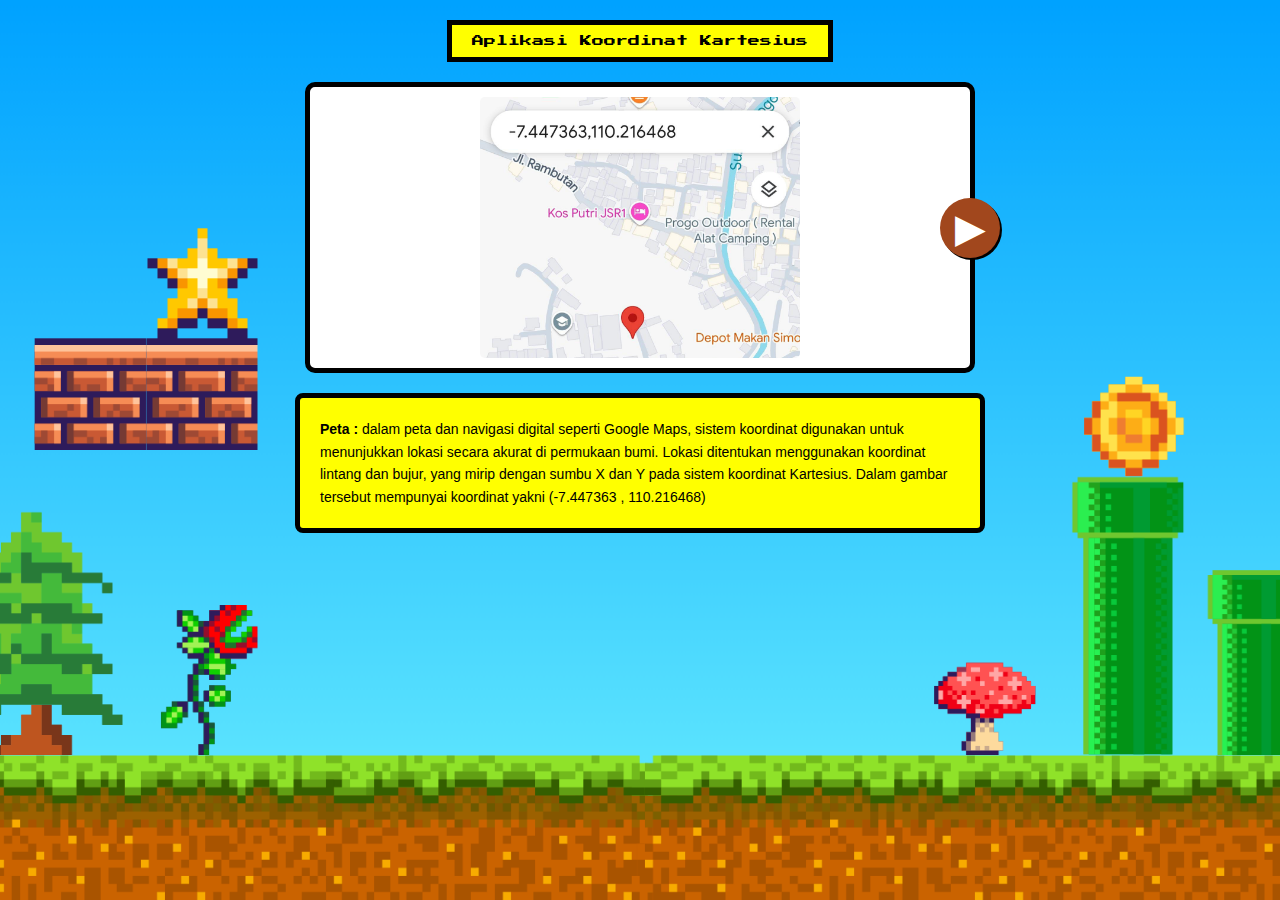
<file: Materi.html>
<!DOCTYPE html>
<html lang="id">
<head>
  <meta charset="UTF-8" />
  <meta name="viewport" content="width=device-width, initial-scale=1.0"/>
  <title>Materi Koordinat Kartesius</title>
  <link rel="stylesheet" href="Style1.css" />
  <link href="https://fonts.googleapis.com/css2?family=Press+Start+2P&display=swap" rel="stylesheet" />
</head>
<body>
  <div class="materi-container">
    <div class="judul-box">Aplikasi Koordinat Kartesius</div>

    <div class="materi-video-wrapper">
      <img src="assets/Peta Google Maps.png" alt="Materi Koordinat" class="materi-gambar" />
      <button class="play-button" onclick="window.location.href='Materi1.html'">▶</button>
    </div>

    <div class="deskripsi-box">
      <strong>Peta : </strong> dalam peta dan navigasi digital seperti Google Maps, sistem koordinat digunakan untuk menunjukkan lokasi secara akurat di permukaan bumi. Lokasi ditentukan menggunakan koordinat lintang dan bujur, yang mirip dengan sumbu X dan Y pada sistem koordinat Kartesius. Dalam gambar tersebut mempunyai koordinat yakni (-7.447363 , 110.216468)
    </div>
  </div>
</body>
</html>
</file>
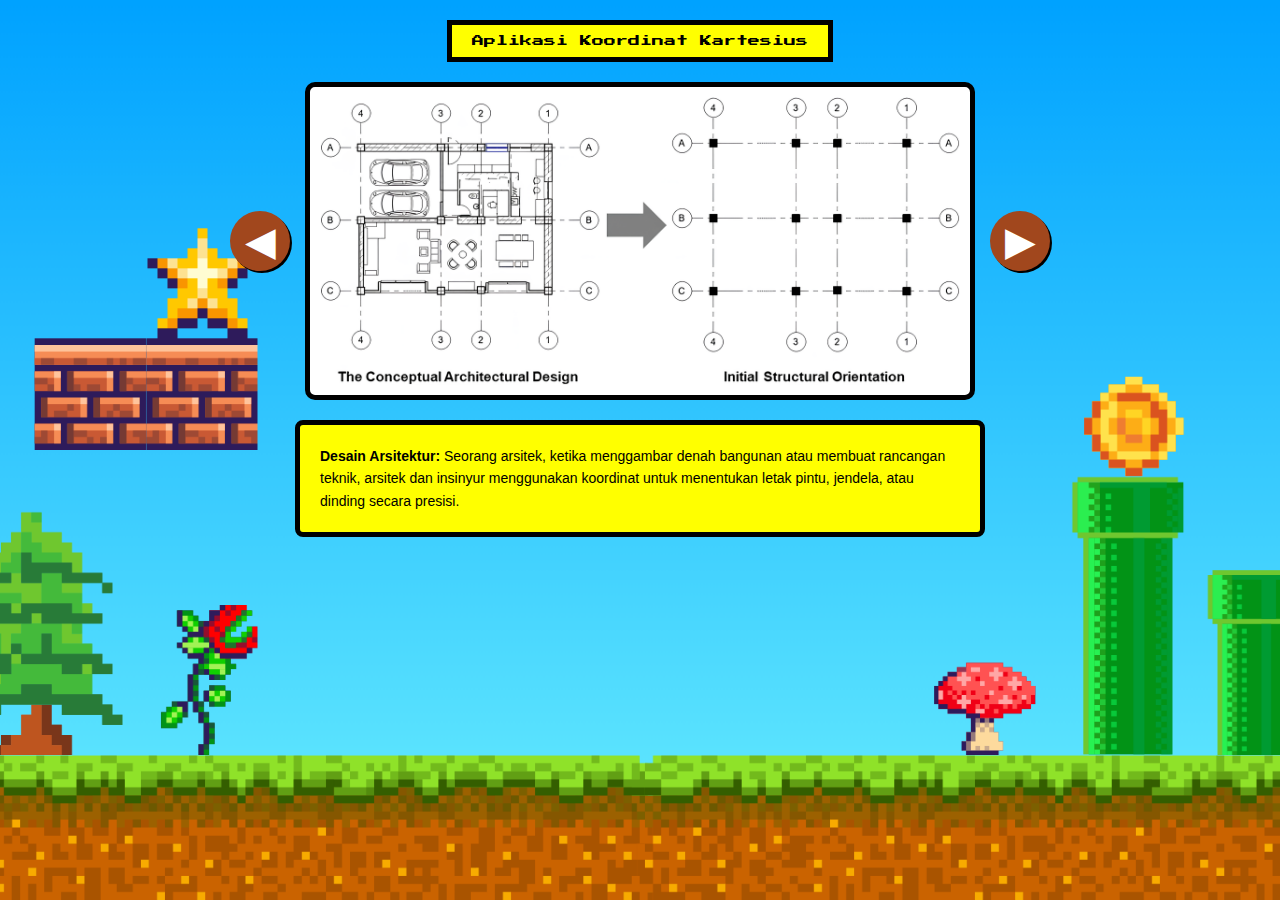
<file: Materi1.html>
<!DOCTYPE html>
<html lang="id">
<head>
  <meta charset="UTF-8" />
  <meta name="viewport" content="width=device-width, initial-scale=1.0"/>
  <title>Materi Koordinat - Lanjutan</title>
  <link rel="stylesheet" href="Style2.css" />
  <link href="https://fonts.googleapis.com/css2?family=Press+Start+2P&display=swap" rel="stylesheet" />
</head>
<body>
  <div class="materi-container">
    <div class="judul-box">Aplikasi Koordinat Kartesius</div>

    <div class="materi-video-wrapper">
      <img src="assets/Arsitektur.png" alt="Materi Koordinat" class="materi-gambar" />
      <button class="arrow-button left" onclick="window.location.href='Materi.html'">◀</button>
      <button class="arrow-button right" onclick="window.location.href='Materi2.html'">▶</button>
    </div>

    <div class="deskripsi-box">
      <strong>Desain Arsitektur:</strong> Seorang arsitek, ketika menggambar denah bangunan atau membuat rancangan teknik, arsitek dan insinyur menggunakan koordinat untuk menentukan letak pintu, jendela, atau dinding secara presisi.
    </div>
  </div>
</body>
</html>
</file>
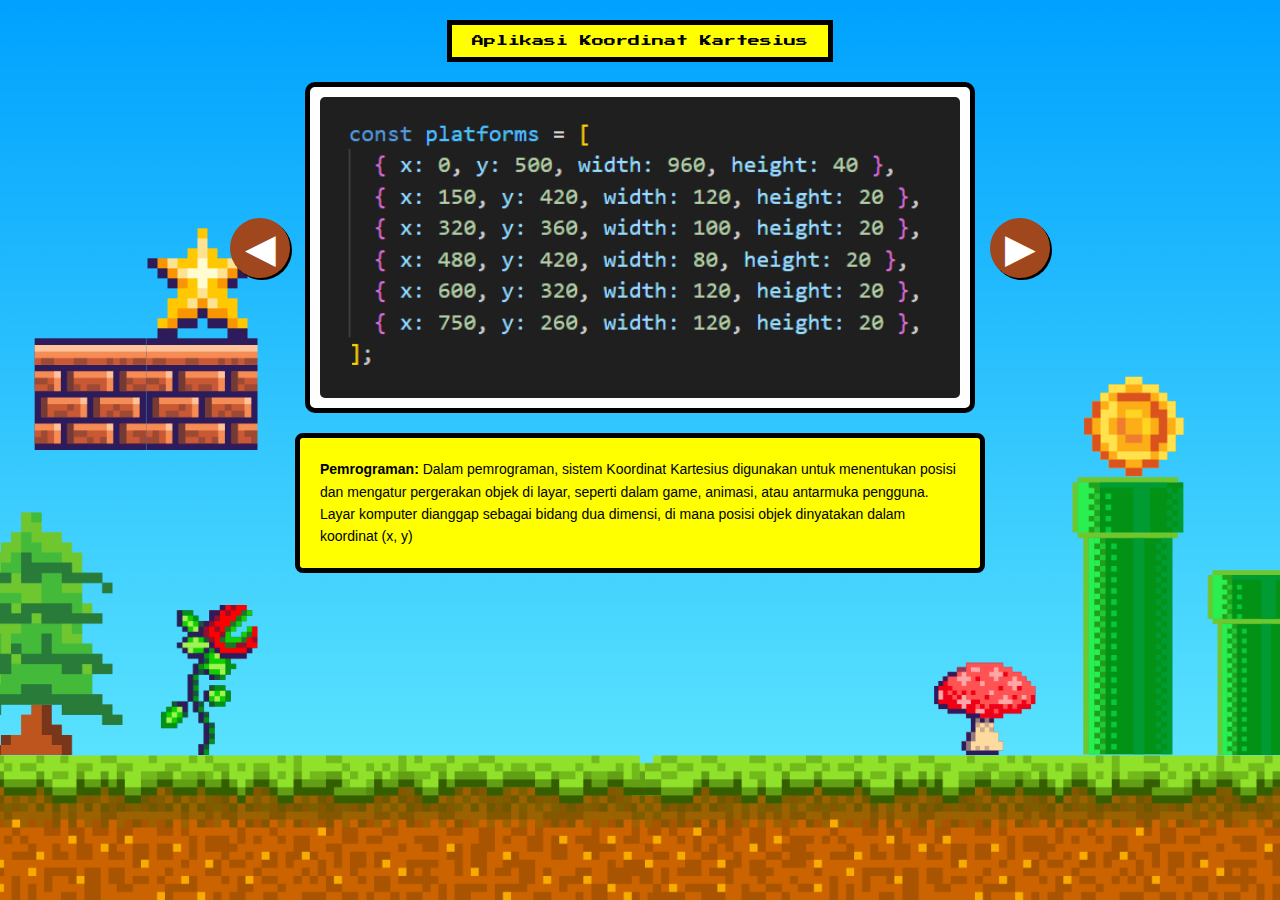
<file: Materi2.html>
<!DOCTYPE html>
<html lang="id">
<head>
  <meta charset="UTF-8" />
  <meta name="viewport" content="width=device-width, initial-scale=1.0"/>
  <title>Materi Koordinat - Lanjutan</title>
  <link rel="stylesheet" href="Style3.css" />
  <link href="https://fonts.googleapis.com/css2?family=Press+Start+2P&display=swap" rel="stylesheet" />
</head>
<body>
  <div class="materi-container">
    <div class="judul-box">Aplikasi Koordinat Kartesius</div>

    <div class="materi-video-wrapper">
      <img src="assets/Codingan.png" alt="Materi Koordinat" class="materi-gambar" />
      <button class="arrow-button left" onclick="window.location.href='Materi1.html'">◀</button>
      <button class="arrow-button right" onclick="window.location.href='Materi3.html'">▶</button>
    </div>

    <div class="deskripsi-box">
      <strong>Pemrograman:</strong> Dalam pemrograman, sistem Koordinat Kartesius digunakan untuk menentukan posisi dan mengatur pergerakan objek di layar, seperti dalam game, animasi, atau antarmuka pengguna. Layar komputer dianggap sebagai bidang dua dimensi, di mana posisi objek dinyatakan dalam koordinat (x, y)
    </div>
  </div>
</body>
</html>
</file>
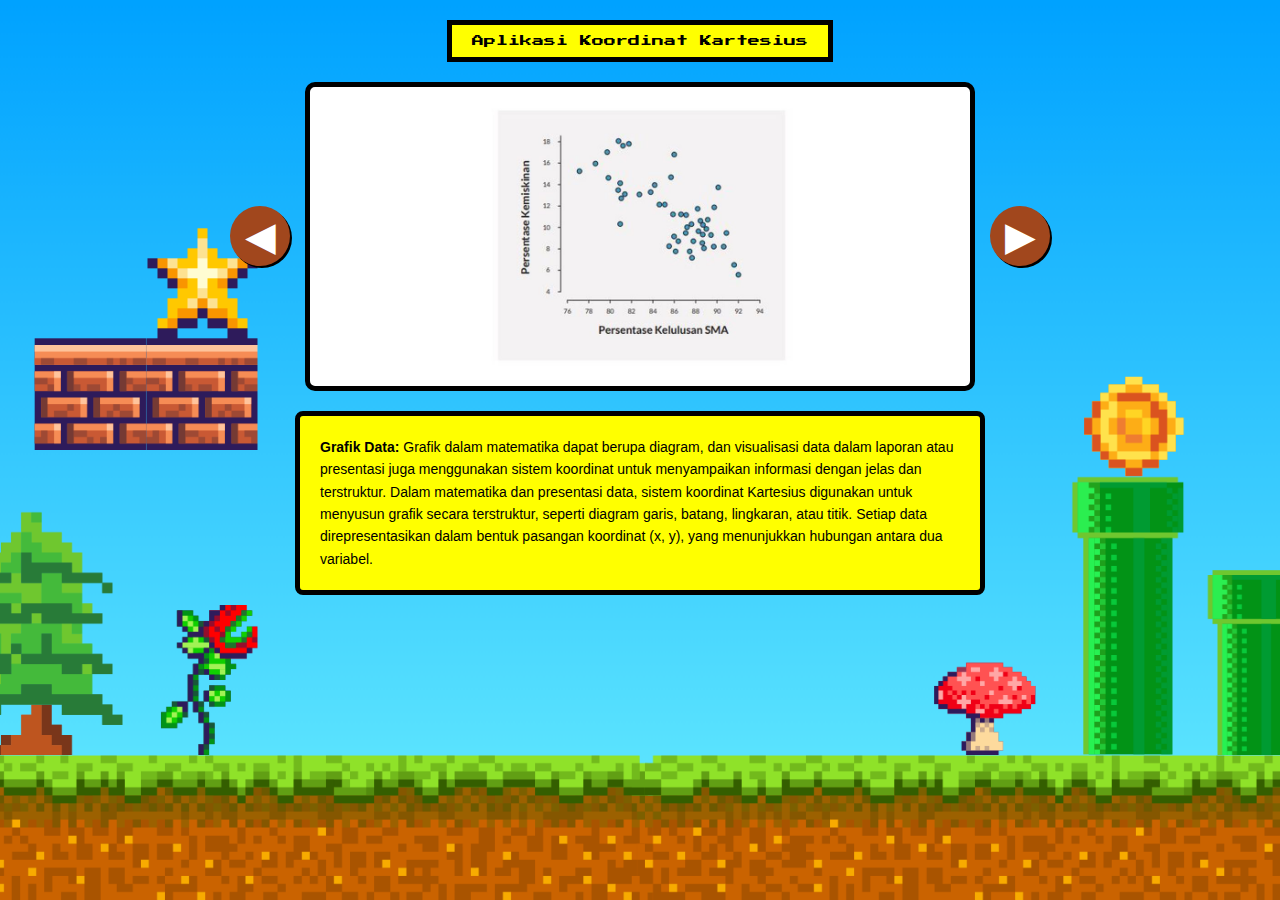
<file: Materi3.html>
<!DOCTYPE html>
<html lang="id">
<head>
  <meta charset="UTF-8" />
  <meta name="viewport" content="width=device-width, initial-scale=1.0"/>
  <title>Materi Koordinat - Lanjutan</title>
  <link rel="stylesheet" href="Style4.css" />
  <link href="https://fonts.googleapis.com/css2?family=Press+Start+2P&display=swap" rel="stylesheet" />
</head>
<body>
  <div class="materi-container">
    <div class="judul-box">Aplikasi Koordinat Kartesius</div>

    <div class="materi-video-wrapper">
      <img src="assets/Diagram Titik.png" alt="Materi Koordinat" class="materi-gambar" />
      <button class="arrow-button left" onclick="window.location.href='Materi2.html'">◀</button>
      <button class="arrow-button right" onclick="window.location.href='Menu Game.html'">▶</button>
    </div>

    <div class="deskripsi-box">
      <strong>Grafik Data:</strong> Grafik dalam matematika dapat berupa diagram, dan visualisasi data dalam laporan atau presentasi juga menggunakan sistem koordinat untuk menyampaikan informasi dengan jelas dan terstruktur. Dalam matematika dan presentasi data, sistem koordinat Kartesius digunakan untuk menyusun grafik secara terstruktur, seperti diagram garis, batang, lingkaran, atau titik. Setiap data direpresentasikan dalam bentuk pasangan koordinat (x, y), yang menunjukkan hubungan antara dua variabel.
    </div>
  </div>
</body>
</html>
</file>
<file: Style1.css>
/* === ATUR BACKGROUND HALAMAN === */
body {
  margin: 0;
  padding: 0;
  font-family: 'Press Start 2P', cursive;
  background-image: url('assets/Background Menu.png'); /* GANTI GAMBAR DI SINI */
  background-size: cover;
  background-position: center;
  background-repeat: no-repeat;
  min-height: 100vh;
}

/* === KONTEN UTAMA MATERI === */
.materi-container {
  width: 100%;
  max-width: 1000px;
  margin: auto;
  padding: 20px;
  text-align: center;
  position: relative;
}

/* JUDUL ATAS */
.judul-box {
  background: yellow;
  border: 5px solid black;
  display: inline-block;
  padding: 10px 20px;
  font-size: 12px;
  margin-bottom: 20px;
}

/* VIDEO ATAU GAMBAR MATERI */
.materi-video-wrapper {
  position: relative;
  display: inline-block;
  border: 5px solid black;
  border-radius: 10px;
  background: #fff;
  padding: 10px;
}

/* GAMBAR MATERI */
.materi-gambar {
  width: 640px;
  max-width: 50%;
  border-radius: 5px;
}

/* TOMBOL PLAY BESAR */
.play-button {
  position: absolute;
  right: -30px;
  top: 50%;
  transform: translateY(-50%);
  background: #a1471d;
  border: none;
  color: white;
  font-size: 40px;
  width: 60px;
  height: 60px;
  border-radius: 50%;
  cursor: pointer;
  box-shadow: 2px 2px #000;
  transition: all 0.3s ease;
}

.play-button:hover {
  transform: translateY(-50%) scale(1.2);
  background-color: #ff6600;
  box-shadow: 4px 4px #000;
}

/* KOTAK DESKRIPSI DI BAWAH */
.deskripsi-box {
  background: yellow;
  border: 5px solid black;
  padding: 20px;
  margin-top: 20px;
  font-size: 14px; /* Ukuran font diperbesar */
  font-family: Arial, sans-serif; /* Font diganti agar lebih nyaman dibaca */
  color: black; /* Warna teks dibuat kontras */
  line-height: 1.6; /* Jarak antar baris diperluas */
  text-align: left;
  width: 640px;
  max-width: 100%;
  margin-left: auto;
  margin-right: auto;
  border-radius: 8px; /* Tambahan opsional agar tidak terlalu kaku */
}
</file>
<file: Style2.css>
/* === ATUR BACKGROUND HALAMAN === */
body {
  margin: 0;
  padding: 0;
  font-family: 'Press Start 2P', cursive;
  background-image: url('assets/Background Menu.png'); /* GANTI sesuai gambar kamu */
  background-size: cover;
  background-position: center;
  background-repeat: no-repeat;
  min-height: 100vh;
  opacity: 1;
  transition: opacity 1.5s ease-in-out;
}

/* Saat keluar */
body.fade-out {
  opacity: 0;
}

/* === KONTEN UTAMA MATERI === */
.materi-container {
  width: 100%;
  max-width: 1000px;
  margin: auto;
  padding: 20px;
  text-align: center;
  position: relative;
}

/* JUDUL ATAS */
.judul-box {
  background: yellow;
  border: 5px solid black;
  display: inline-block;
  padding: 10px 20px;
  font-size: 12px;
  margin-bottom: 20px;
}

/* VIDEO ATAU GAMBAR MATERI */
.materi-video-wrapper {
  position: relative;
  display: inline-block;
  border: 5px solid black;
  border-radius: 10px;
  background: #fff;
  padding: 10px;
}

/* GAMBAR MATERI */
.materi-gambar {
  width: 640px;
  max-width: 100%;
  border-radius: 5px;
}

/* TOMBOL PANAH */
.arrow-button {
  position: absolute;
  top: 50%;
  transform: translateY(-50%);
  background: #a1471d;
  border: none;
  color: white;
  font-size: 40px;
  width: 60px;
  height: 60px;
  border-radius: 50%;
  cursor: pointer;
  box-shadow: 2px 2px #000;
  z-index: 10;
  transition: all 0.3s ease;
}

.arrow-button.left {
  left: -80px;
}

.arrow-button.right {
  right: -80px;
}

.arrow-button:hover {
  transform: translateY(-50%) scale(1.2);
  background-color: #ff6600;
  box-shadow: 4px 4px #000;
}

/* KOTAK DESKRIPSI DI BAWAH */
.deskripsi-box {
  background: yellow;
  border: 5px solid black;
  padding: 20px;
  margin-top: 20px;
  font-size: 14px;
  font-family: Arial, sans-serif;
  color: black;
  line-height: 1.6;
  text-align: left;
  width: 640px;
  max-width: 100%;
  margin-left: auto;
  margin-right: auto;
  border-radius: 8px;
}
</file>
<file: Style3.css>
/* === ATUR BACKGROUND HALAMAN === */
body {
  margin: 0;
  padding: 0;
  font-family: 'Press Start 2P', cursive;
  background-image: url('assets/Background Menu.png'); /* GANTI sesuai gambar kamu */
  background-size: cover;
  background-position: center;
  background-repeat: no-repeat;
  min-height: 100vh;
  opacity: 1;
  transition: opacity 1.5s ease-in-out;
}

/* Saat keluar */
body.fade-out {
  opacity: 0;
}

/* === KONTEN UTAMA MATERI === */
.materi-container {
  width: 100%;
  max-width: 1000px;
  margin: auto;
  padding: 20px;
  text-align: center;
  position: relative;
}

/* JUDUL ATAS */
.judul-box {
  background: yellow;
  border: 5px solid black;
  display: inline-block;
  padding: 10px 20px;
  font-size: 12px;
  margin-bottom: 20px;
}

/* VIDEO ATAU GAMBAR MATERI */
.materi-video-wrapper {
  position: relative;
  display: inline-block;
  border: 5px solid black;
  border-radius: 10px;
  background: #fff;
  padding: 10px;
}

/* GAMBAR MATERI */
.materi-gambar {
  width: 640px;
  max-width: 100%;
  border-radius: 5px;
}

/* TOMBOL PANAH */
.arrow-button {
  position: absolute;
  top: 50%;
  transform: translateY(-50%);
  background: #a1471d;
  border: none;
  color: white;
  font-size: 40px;
  width: 60px;
  height: 60px;
  border-radius: 50%;
  cursor: pointer;
  box-shadow: 2px 2px #000;
  z-index: 10;
  transition: all 0.3s ease;
}

.arrow-button.left {
  left: -80px;
}

.arrow-button.right {
  right: -80px;
}

.arrow-button:hover {
  transform: translateY(-50%) scale(1.2);
  background-color: #ff6600;
  box-shadow: 4px 4px #000;
}

/* KOTAK DESKRIPSI DI BAWAH */
.deskripsi-box {
  background: yellow;
  border: 5px solid black;
  padding: 20px;
  margin-top: 20px;
  font-size: 14px;
  font-family: Arial, sans-serif;
  color: black;
  line-height: 1.6;
  text-align: left;
  width: 640px;
  max-width: 100%;
  margin-left: auto;
  margin-right: auto;
  border-radius: 8px;
}
</file>
<file: Style4.css>
/* === ATUR BACKGROUND HALAMAN === */
body {
  margin: 0;
  padding: 0;
  font-family: 'Press Start 2P', cursive;
  background-image: url('assets/Background Menu.png'); /* GANTI sesuai gambar kamu */
  background-size: cover;
  background-position: center;
  background-repeat: no-repeat;
  min-height: 100vh;
  opacity: 1;
  transition: opacity 1.5s ease-in-out;
}

/* Saat keluar */
body.fade-out {
  opacity: 0;
}

/* === KONTEN UTAMA MATERI === */
.materi-container {
  width: 100%;
  max-width: 1000px;
  margin: auto;
  padding: 20px;
  text-align: center;
  position: relative;
}

/* JUDUL ATAS */
.judul-box {
  background: yellow;
  border: 5px solid black;
  display: inline-block;
  padding: 10px 20px;
  font-size: 12px;
  margin-bottom: 20px;
}

/* VIDEO ATAU GAMBAR MATERI */
.materi-video-wrapper {
  position: relative;
  display: inline-block;
  border: 5px solid black;
  border-radius: 10px;
  background: #fff;
  padding: 10px;
}

/* GAMBAR MATERI */
.materi-gambar {
  width: 640px;
  max-width: 50%;
  border-radius: 5px;
}

/* TOMBOL PANAH */
.arrow-button {
  position: absolute;
  top: 50%;
  transform: translateY(-50%);
  background: #a1471d;
  border: none;
  color: white;
  font-size: 40px;
  width: 60px;
  height: 60px;
  border-radius: 50%;
  cursor: pointer;
  box-shadow: 2px 2px #000;
  z-index: 10;
  transition: all 0.3s ease;
}

.arrow-button.left {
  left: -80px;
}
.arrow-button.right {
  right: -80px;
}


.arrow-button:hover {
  transform: translateY(-50%) scale(1.2);
  background-color: #ff6600;
  box-shadow: 4px 4px #000;
}

/* KOTAK DESKRIPSI DI BAWAH */
.deskripsi-box {
  background: yellow;
  border: 5px solid black;
  padding: 20px;
  margin-top: 20px;
  font-size: 14px;
  font-family: Arial, sans-serif;
  color: black;
  line-height: 1.6;
  text-align: left;
  width: 640px;
  max-width: 100%;
  margin-left: auto;
  margin-right: auto;
  border-radius: 8px;
}
</file>
